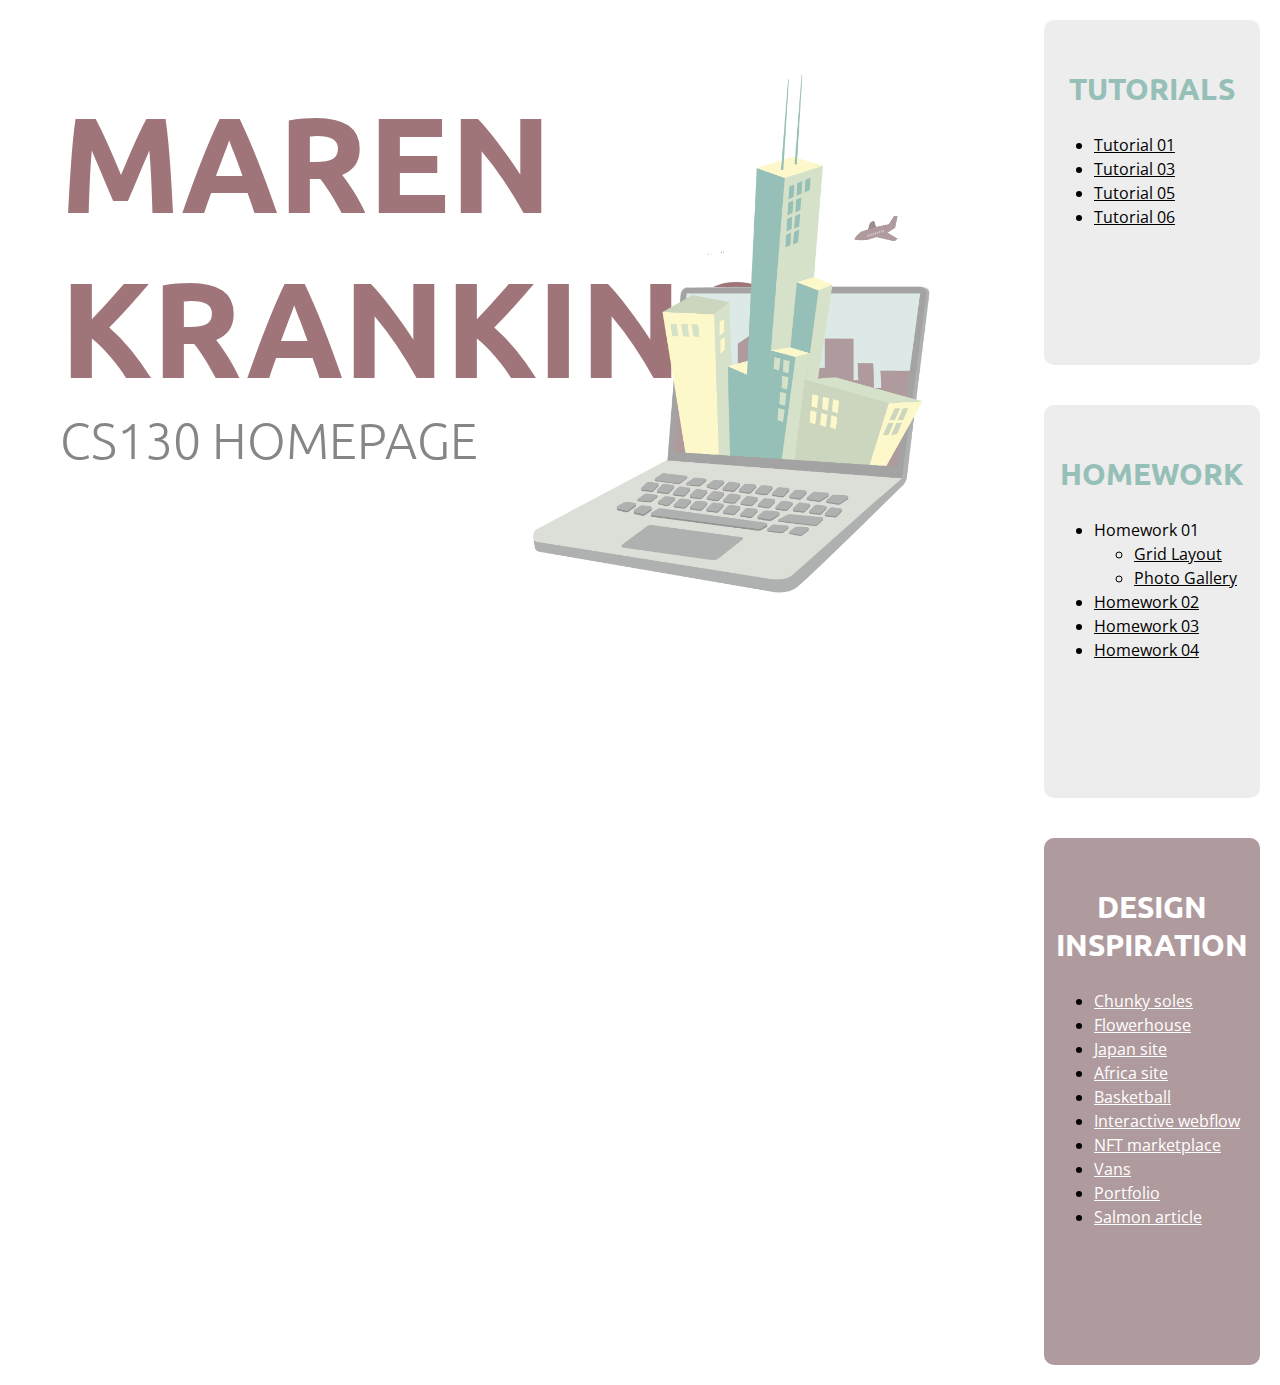
<file: index.html>
<!DOCTYPE html>
<html lang="en">
   <head>
        <!-- stylesheets and metadata go here -->
       <title>Maren's CS130 Homepage</title>       
       <link rel="stylesheet" href="style.css">
   </head>
   <body>
       <!-- HTML content tags go here. Change anything you want! -->
       <header>
            <figure>
                <img src="images/computer.png">
            </figure>
            <h1>Maren Kranking</h1>
            <h2>CS130 Homepage</h2>
       </header> 
       <main>
            <section id="tutorials">
                <div>
                    <h2>Tutorials</h2>
                    <ul>
                        <li><a href="tutorial01/index.html" target="_blank">Tutorial 01</a></li>
                        <li><a href="tutorial03/index.html" target="_blank">Tutorial 03</a></li>
                        <li><a href="tutorial05/listing.html" target="_blank">Tutorial 05</a></li>
                        <li><a href="tutorial06/index.html" target="_blank">Tutorial 06</a></li>
                    </ul>
                </div>
            </section>
            <section id="homework">
                <div>
                    <h2>Homework</h2>
                    <ul>
                        <li>Homework 01</li>
                        <ul>
                            <li><a href="hw01/01_cssgrid/index.html" target="_blank">Grid Layout</a></li>
                            <li><a href="hw01/02_flexbox/index.html" target="_blank">Photo Gallery</a></li>
                        </ul>
                        <li><a href="hw02/index.html" target="_blank">Homework 02</a></li>
                        <li><a href="hw03/index.html" target="_blank">Homework 03</a></li>
                        <li><a href="hw04/your_task/index.html" target="_blank">Homework 04</a></li>
                    </ul>
                </div>
            </section>
            <section id="inspiration">
                <div>
                    <h2>Design Inspiration</h2>
                    <ul>
                        <li><a href="https://dribbble.com/shots/15494107-shop-chunky-soles" target="_blank">Chunky soles</a></li>
                        <li><a href="https://dribbble.com/shots/15521860-Flowerhouse-website" target="_blank">Flowerhouse</a></li>
                        <li><a href="https://dribbble.com/shots/15525371-Web-UI-exploration-01-1-10" target="_blank">Japan site</a></li>
                        <li><a href="https://dribbble.com/shots/15524893-BBC-earth-Landing-Page-design" target="_blank">Africa site</a></li>
                        <li><a href="https://dribbble.com/shots/15517110-Basketball-school-main-screen" target="_blank">Basketball</a></li>
                        <li><a href="https://dribbble.com/shots/15513070-Interactive-website-Webflow" target="_blank">Interactive webflow</a></li>
                        <li><a href="https://dribbble.com/shots/15515481-NFT-Marketplace-landing-page" target="_blank">NFT marketplace</a></li>
                        <li><a href="https://dribbble.com/shots/15459040-Vans-Digital-Layouts-Composition-Study" target="_blank">Vans</a></li>
                        <li><a href="https://dribbble.com/shots/15234110-IJP-Portfolio-2021-B" target="_blank">Portfolio</a></li>
                        <li><a href="https://storymaps.arcgis.com/stories/824d319ff36d40ac820e7071f7f156ca" target="_blank">Salmon article</a></li>
                    </ul>
                </div>
            </section>
        </main>
   </body>
</html>
</file>
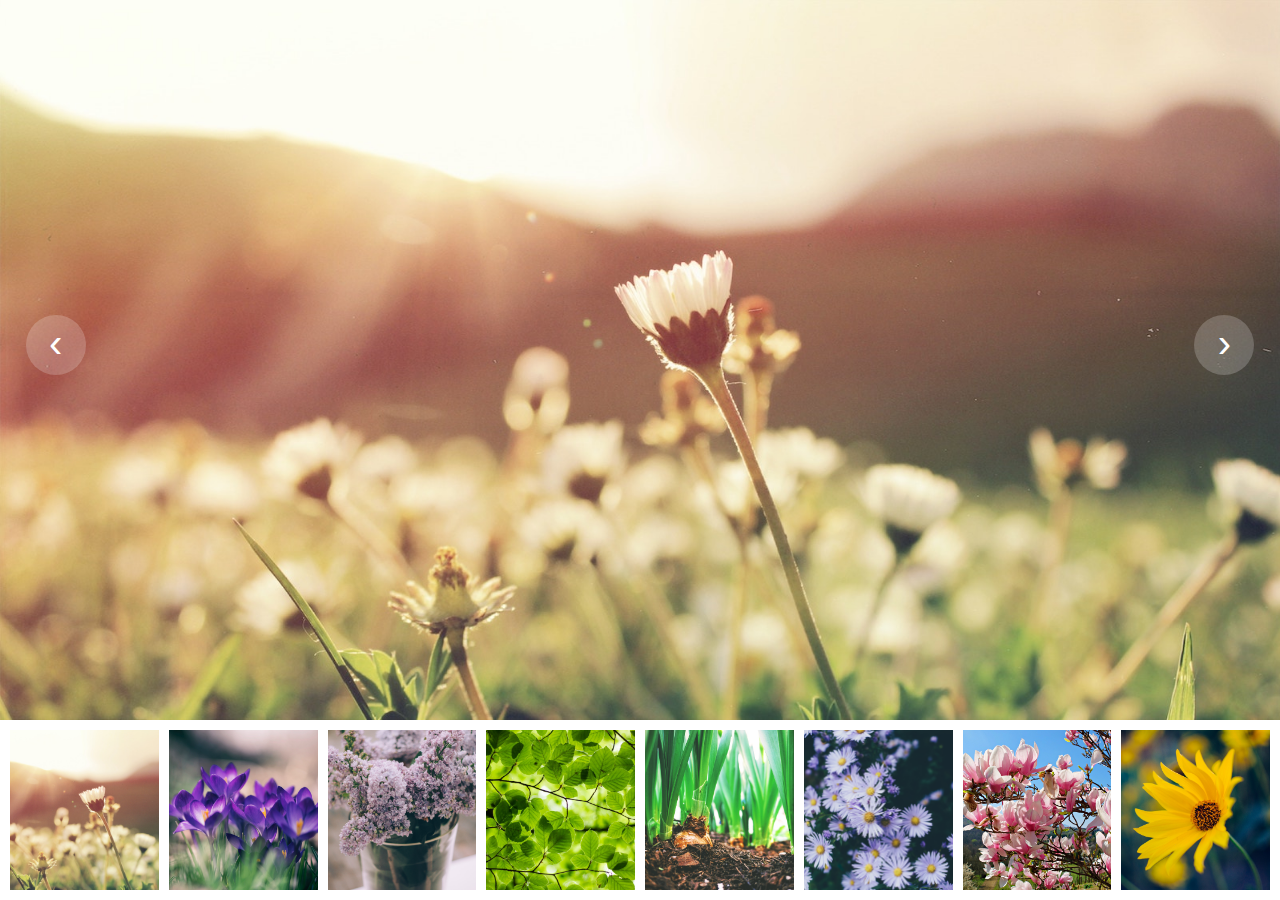
<file: hw03/index.html>
<!DOCTYPE html>
<html lang="en" dir="ltr">
    <head>
        <meta charset="utf-8">
        <title>Image Gallery</title>
        <link rel="stylesheet" href="css/gallery.css">
        <meta name="viewport" content="width=device-width, initial-scale=1.0">
    </head>
    <body>
        <main>
            <!-- preview panel -->
            <section class="preview_box">
                <div class="featured_image" style="background-image:url('images/field1.jpg')"></div>
                <button class="prev">&lsaquo;</button>
                <button class="next">&rsaquo;</button>
            </section>

            <!-- thumbnails -->
            <ul class="cards"></ul>
        </main>
        
        <script type="text/javascript" src="js/index.js"></script>
    </body>
</html>
</file>
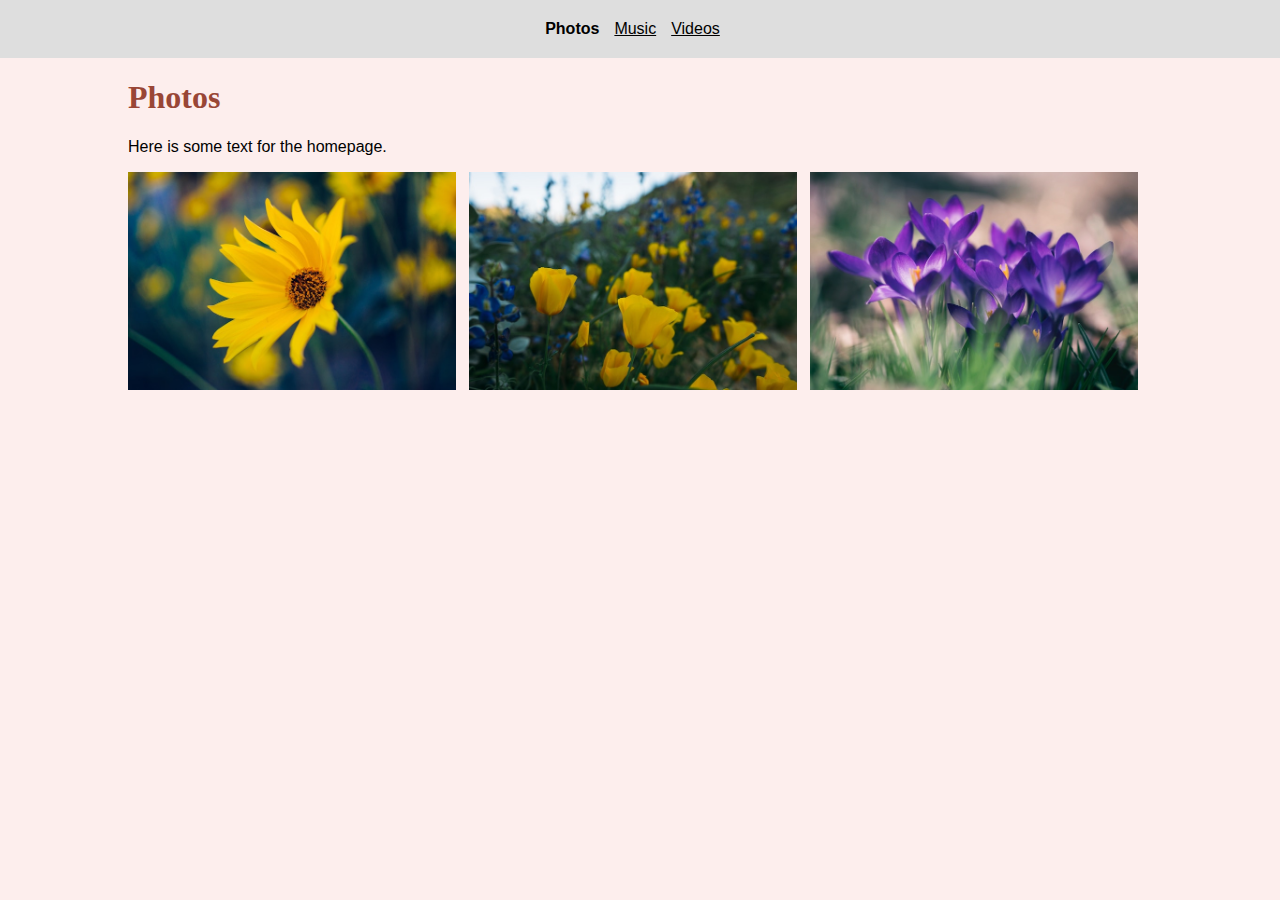
<file: tutorial01/index.html>
<!DOCTYPE html>
<html lang="en">
    <head>
        <!-- stylesheets and metadata go here -->
        <title>Photos</title>       
        <link rel="stylesheet" href="style.css">
    </head>
    <body>
        <!-- HTML content tags go here -->
        <nav class="navbar">
            <strong>Photos</strong>
            <a href="music.html">Music</a>
            <a href="videos.html">Videos</a>
        </nav>
        <main>
            <h1>Photos</h1>
            <p>Here is some text for the homepage.</p>

            <section class="photo-section">
                <img src="images/daisy.jpg" alt="daisy">
                <img src="images/poppies.jpg" alt="poppies">
                <img src="images/purple.jpg" alt="purple flowers">
            </section>
        </main>
    </body>
</html>
</file>
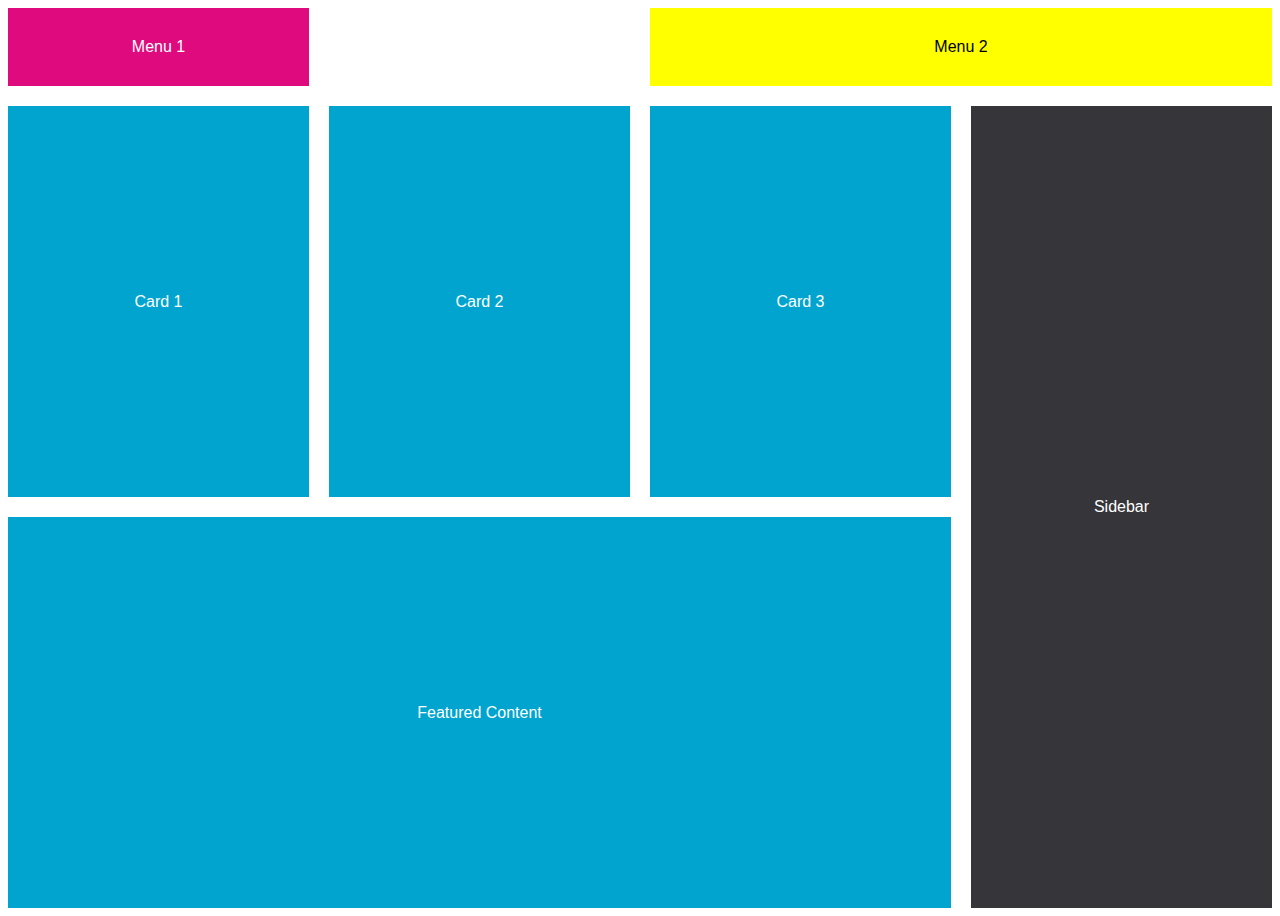
<file: tutorial03/index.html>
<!DOCTYPE html>
<html lang="en" >
<head>
  <meta charset="UTF-8">
  <title>Tutorial 03</title>
  <link rel="stylesheet" href="./style.css">
  <meta name="viewport" content="width=device-width, initial-scale=1.0">

</head>
<body>
<!-- partial:index.partial.html -->
<!-- https://css-tricks.com/snippets/css/complete-guide-grid/ -->
<div class="container">
   <!-- left menu -->
   <section class="menu1">
      <div>Menu 1</div>
   </section>
   
   <!-- right menu -->
   <section class="menu2">
      <div>Menu 2</div>
   </section>

   <!-- card 1 -->
   <article class="card1">
      <section>Card 1</section>
   </article>

   <!-- card 2 -->
   <article class="card2">
      <section>Card 2</section>
   </article>

   <!-- card 3 -->
   <article class="card3">
      <section>Card 3</section>
   </article>
   
   <!-- main content on bottom -->
   <main class="main">
      <section>Featured Content</section>
   </main>
   
   <!-- right navigation bar -->
   <aside class="aside">
      <section>Sidebar</section>
   </aside>
</div>
<!-- partial -->
  
</body>
</html>
</file>
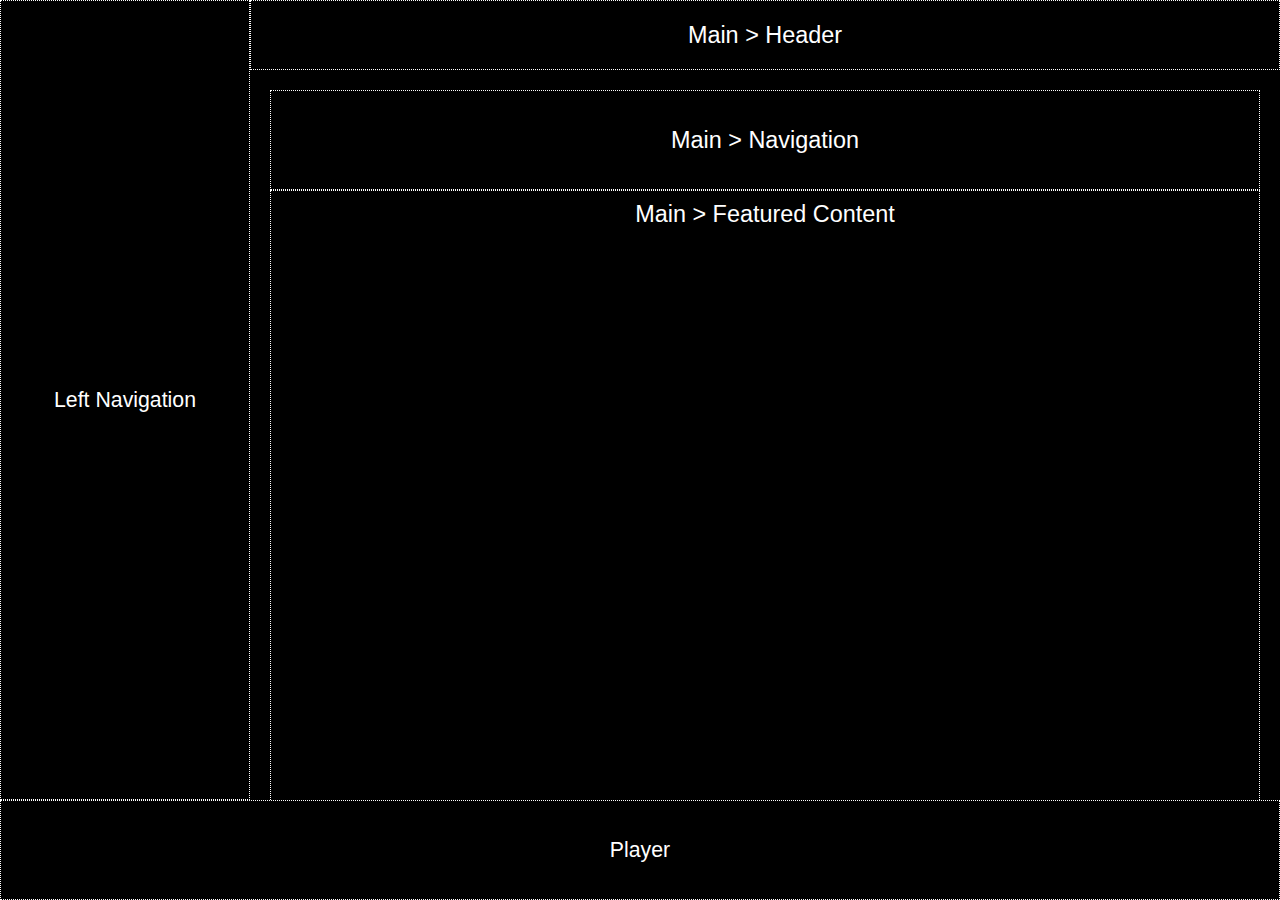
<file: hw01/01_cssgrid/index.html>
<html>
    <head>
        <title>Spotify Player</title>
        <link rel="stylesheet" href="layout.css">
        <meta name="viewport" content="width=device-width, initial-scale=1.0">
    </head>
    <body id="container">
        <aside id="sidebar">
            Left Navigation
        </aside>
        <main>
            <header>
                Main > Header
            </header>
            <nav>
                Main > Navigation
            </nav>
            <section id="featured-content">
                Main > Featured Content
            </section>
        </main>
        <footer>
            Player
        </footer>
    </body>
</html>
</file>
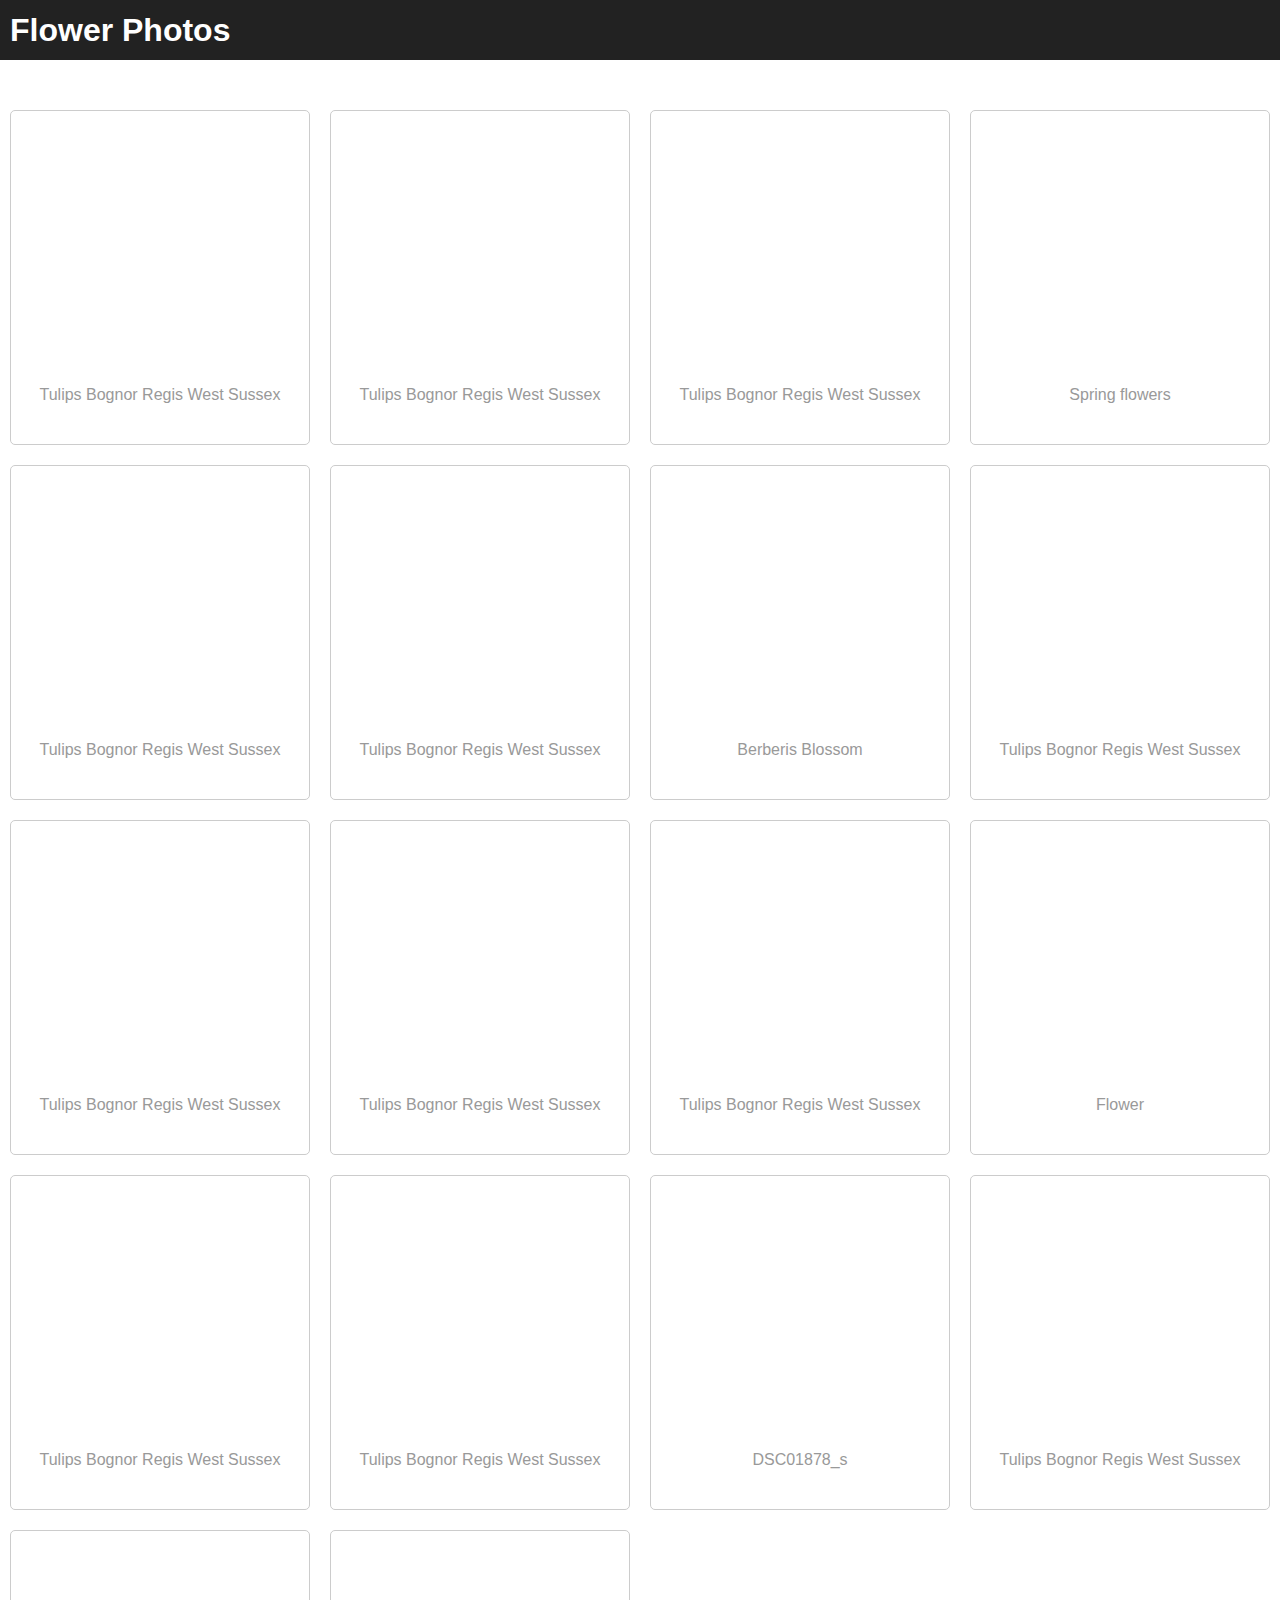
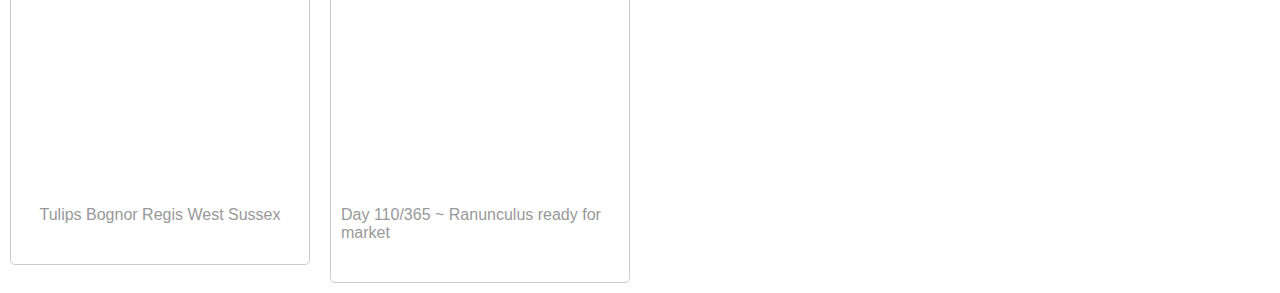
<file: hw01/02_flexbox/index.html>
<!DOCTYPE html>
<html lang="en" dir="ltr">
    <head>
        <meta charset="utf-8">
        <title>Image Gallery</title>
        <link rel="stylesheet" href="css/gallery.css">
    </head>
    <body>
        <nav>
            <h1>Flower Photos</h1>
        </nav>
        <main class="content">
            <section class="cards">
                <section class="card">
                    <div>
                        <div class="image-div" style="background-image: url('https://live.staticflickr.com/65535/49793205651_aced6f4866_b.jpg');"></div>
                        <div class="caption">Tulips Bognor Regis West Sussex</div>
                    </div>
                </section>
                <section class="card">
                    <div>
                        <div class="image-div" style="background-image: url('https://live.staticflickr.com/65535/49792659933_cc861d50b7_b.jpg');"></div>
                        <div class="caption">Tulips Bognor Regis West Sussex</div>
                    </div>
                </section>
                <section class="card">
                    <div>
                        <div class="image-div" style="background-image: url('https://live.staticflickr.com/65535/49792664528_f16513baec_b.jpg');"></div>
                        <div class="caption">Tulips Bognor Regis West Sussex</div>
                    </div>
                </section>
                <section class="card">
                    <div>
                        <div class="image-div" style="background-image: url('https://live.staticflickr.com/65535/49792676878_a659a56919_b.jpg');"></div>
                        <div class="caption">Spring flowers</div>
                    </div>
                </section>
                <section class="card">
                    <div>
                        <div class="image-div" style="background-image: url('https://live.staticflickr.com/65535/49793511297_b7967599c7_b.jpg');"></div>
                        <div class="caption">Tulips Bognor Regis West Sussex</div>
                    </div>
                </section>
                <section class="card">
                    <div>
                        <div class="image-div" style="background-image: url('https://live.staticflickr.com/65535/49792660018_34abca7618_b.jpg');"></div>
                        <div class="caption">Tulips Bognor Regis West Sussex</div>
                    </div>
                </section>
                <section class="card">
                    <div>
                        <div class="image-div" style="background-image: url('https://live.staticflickr.com/65535/49792629178_64acac5148_b.jpg');"></div>
                        <div class="caption">Berberis Blossom</div>
                    </div>
                </section>
                <section class="card">
                    <div>
                        <div class="image-div" style="background-image: url('https://live.staticflickr.com/65535/49793207236_51aa1f4269_b.jpg');"></div>
                        <div class="caption">Tulips Bognor Regis West Sussex</div>
                    </div>
                </section>
                <section class="card">
                    <div>
                        <div class="image-div" style="background-image: url('https://live.staticflickr.com/65535/49793219056_f2c5bb8621_b.jpg');"></div>
                        <div class="caption">Tulips Bognor Regis West Sussex</div>
                    </div>
                </section>
                <section class="card">
                    <div>
                        <div class="image-div" style="background-image: url('https://live.staticflickr.com/65535/49792658033_c9a55ebf42_b.jpg');"></div>
                        <div class="caption">Tulips Bognor Regis West Sussex</div>
                    </div>
                </section>
                <section class="card">
                    <div>
                        <div class="image-div" style="background-image: url('https://live.staticflickr.com/65535/49792660448_cd43d556df_b.jpg');"></div>
                        <div class="caption">Tulips Bognor Regis West Sussex</div>
                    </div>
                </section>
                <section class="card">
                    <div>
                        <div class="image-div" style="background-image: url('https://live.staticflickr.com/65535/49793209166_5b8a0ae5c6_b.jpg');"></div>
                        <div class="caption">Flower</div>
                    </div>
                </section>
                <section class="card">
                    <div>
                        <div class="image-div" style="background-image: url('https://live.staticflickr.com/65535/49793208726_f0ac1e6b81_b.jpg');"></div>
                        <div class="caption">Tulips Bognor Regis West Sussex</div>
                    </div>
                </section>
                <section class="card">
                    <div>
                        <div class="image-div" style="background-image: url('https://live.staticflickr.com/65535/49793523157_2e88b562aa_b.jpg');"></div>
                        <div class="caption">Tulips Bognor Regis West Sussex</div>
                    </div>
                </section>
                <section class="card">
                    <div>
                        <div class="image-div" style="background-image: url('https://live.staticflickr.com/65535/49793225756_ea2a82f362_b.jpg');"></div>
                        <div class="caption">DSC01878_s</div>
                    </div>
                </section>
                <section class="card">
                    <div>
                        <div class="image-div" style="background-image: url('https://live.staticflickr.com/65535/49793522892_1c9f798a53_b.jpg');"></div>
                        <div class="caption">Tulips Bognor Regis West Sussex</div>
                    </div>
                </section>
                <section class="card">
                    <div>
                        <div class="image-div" style="background-image: url('https://live.staticflickr.com/65535/49793205546_de43e99833_b.jpg');"></div>
                        <div class="caption">Tulips Bognor Regis West Sussex</div>
                    </div>
                </section>
                <section class="card">
                    <div>
                        <div class="image-div" style="background-image: url('https://live.staticflickr.com/65535/49793520882_b27b68994e_b.jpg');"></div>
                        <div class="caption">Day 110/365 ~ Ranunculus ready for market</div>
                    </div>
                </section>
            </section>
        </main>
    </body>
</html>
</file>
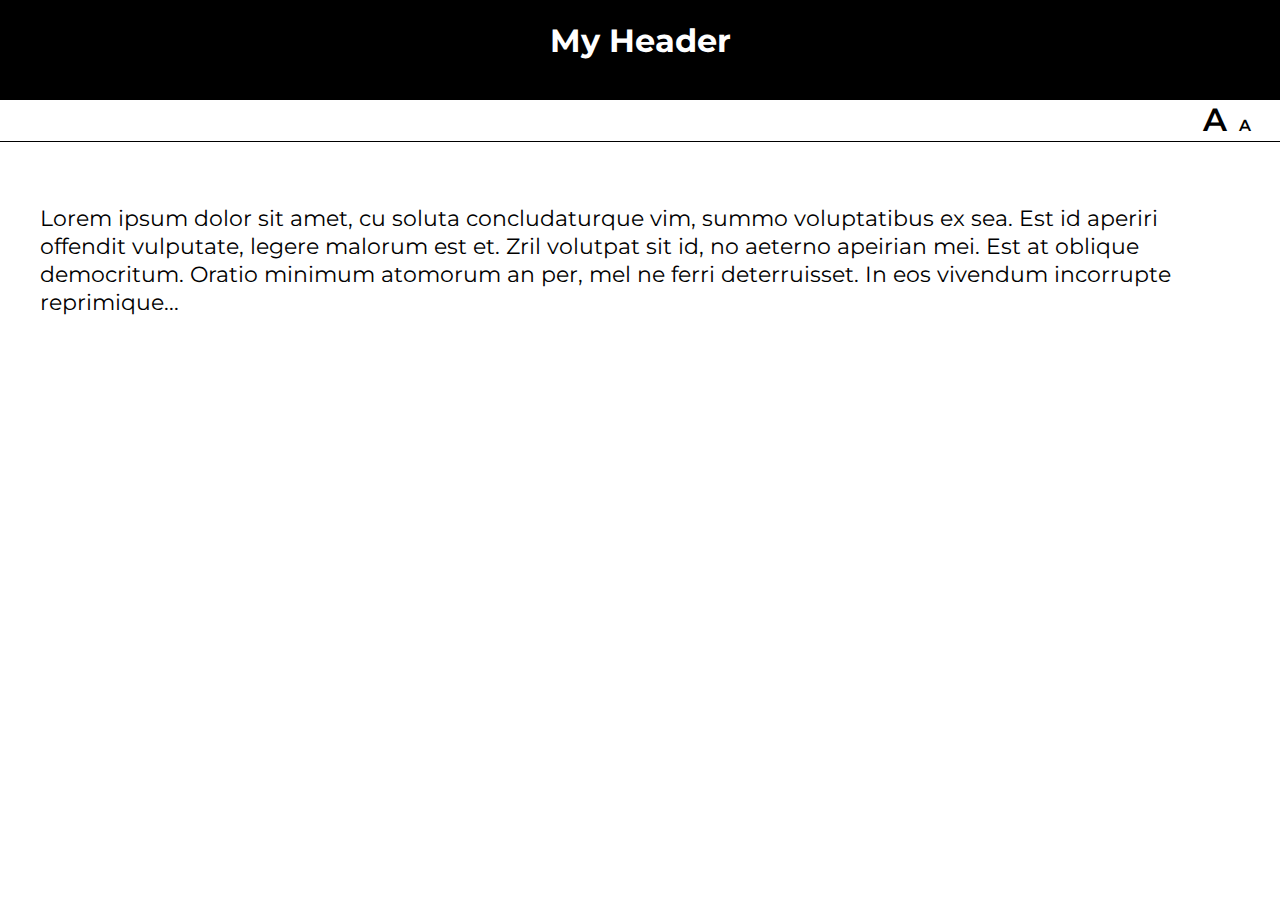
<file: tutorial05/font-switcher/index.html>
<!DOCTYPE html>
<html lang="en">
<head>
    <meta charset="UTF-8">
    <title>Lab 04: Font Switcher</title>
      <link rel="stylesheet" href="css/style.css">
</head>
<body>
    <div class="container">

        <header><h1>My Header</h1></header>

        <nav>
            <a class="a1" href="#">A</a>
            <a class="a2" href="#">A</a>
        </nav>

        <div class="content">
            <p>
                Lorem ipsum dolor sit amet, cu soluta concludaturque vim,
                summo voluptatibus ex sea. Est id aperiri offendit vulputate,
                legere malorum est et. Zril volutpat sit id, no aeterno apeirian
                mei. Est at oblique democritum. Oratio minimum atomorum an per,
                mel ne ferri deterruisset. In eos vivendum incorrupte reprimique...
            </p>
        </div>

    </div>
    <script  src="js/index.js"></script>
</body>
</html>
</file>
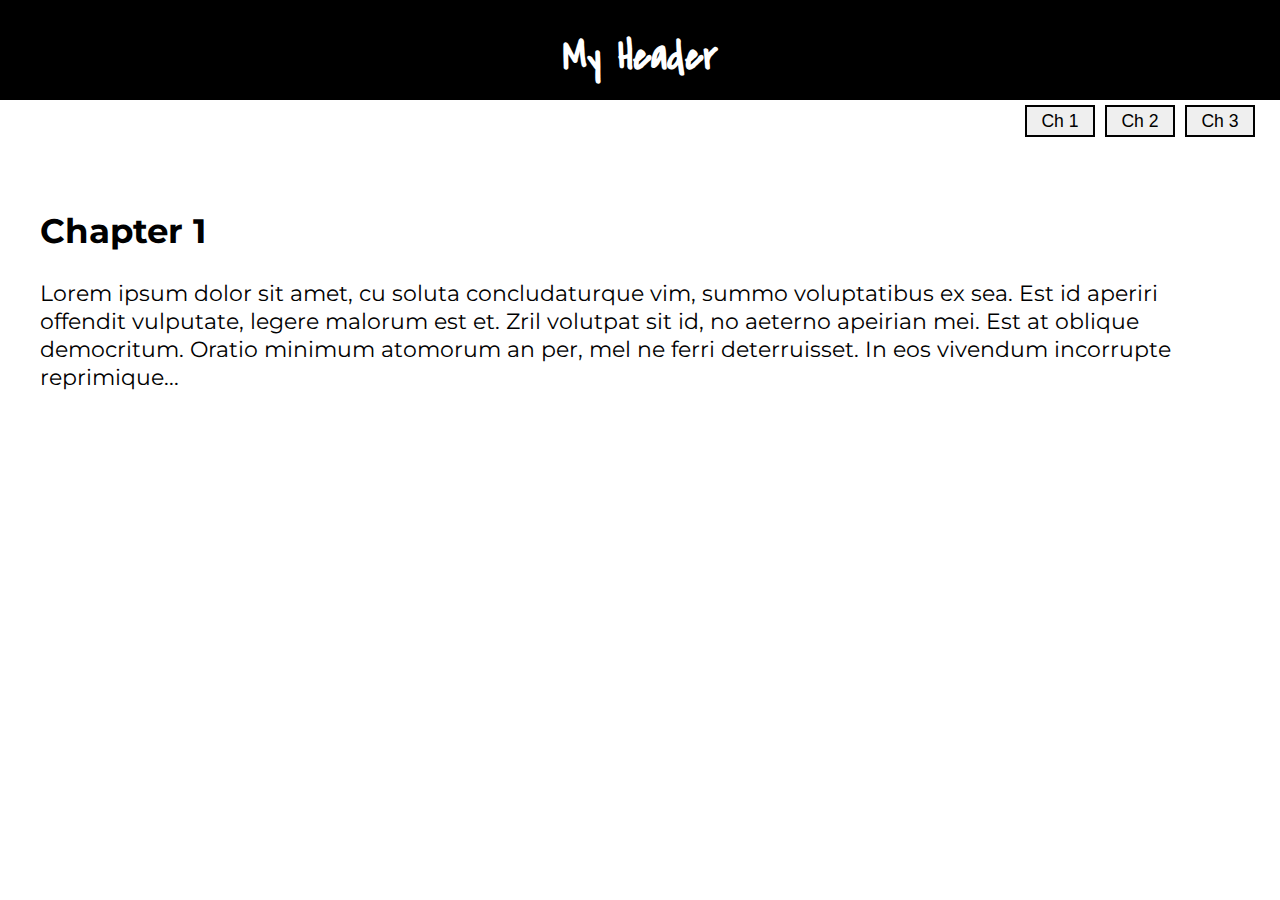
<file: tutorial05/page-turner/index.html>
<!DOCTYPE html>
<html lang="en">
<head>
    <meta charset="UTF-8">
    <title>Lab 04: Page Turner</title>
      <link rel="stylesheet" href="css/style.css">
</head>
<body>
    <div class="container">

        <header><h1>My Header</h1></header>

        <nav>
            <button id="ch1" href="#">Ch 1</button>
            <button id="ch2" href="#">Ch 2</button>
            <button id="ch3" href="#">Ch 3</button>
        </nav>

        <div class="content">
            <h2>Chapter 1</h2>
            <p>
                Lorem ipsum dolor sit amet, cu soluta concludaturque vim,
                summo voluptatibus ex sea. Est id aperiri offendit vulputate,
                legere malorum est et. Zril volutpat sit id, no aeterno apeirian
                mei. Est at oblique democritum. Oratio minimum atomorum an per,
                mel ne ferri deterruisset. In eos vivendum incorrupte reprimique...
            </p>
        </div>

    </div>
    <script  src="js/index.js"></script>
</body>
</html>
</file>
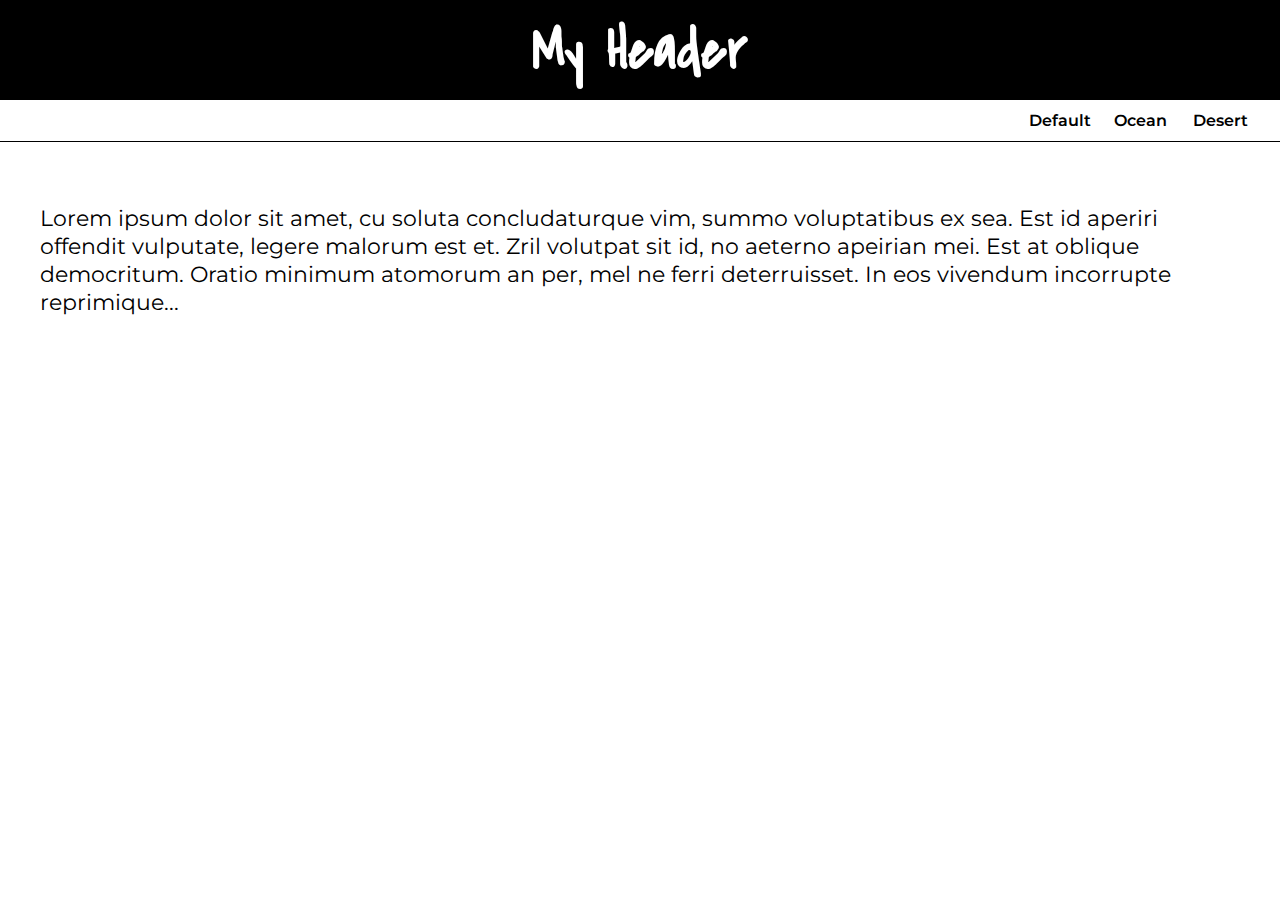
<file: tutorial05/theme-switcher/index.html>
<!DOCTYPE html>
<html lang="en" >

<head>
  <meta charset="UTF-8">
  <title>Lab 04: Theme Switcher</title>
  
  
  
      <link rel="stylesheet" href="css/style.css">

  
</head>

<body>

  <div class="container">
   <header><h1>My Header</h1></header>
   <nav>
      <a id="default" href="#">Default</a>
      <a id="ocean" href="#">Ocean</a>
      <a id="desert" href="#">Desert</a>
   </nav>
   <div class="content"><p>Lorem ipsum dolor sit amet, cu soluta concludaturque vim, summo voluptatibus ex sea. Est id aperiri offendit vulputate, legere malorum est et. Zril volutpat sit id, no aeterno apeirian mei. Est at oblique democritum. Oratio minimum atomorum an per,
      mel ne ferri deterruisset. In eos vivendum incorrupte reprimique...</p>
      </div>

</div>
  
  

    <script  src="js/index.js"></script>




</body>

</html>
</file>
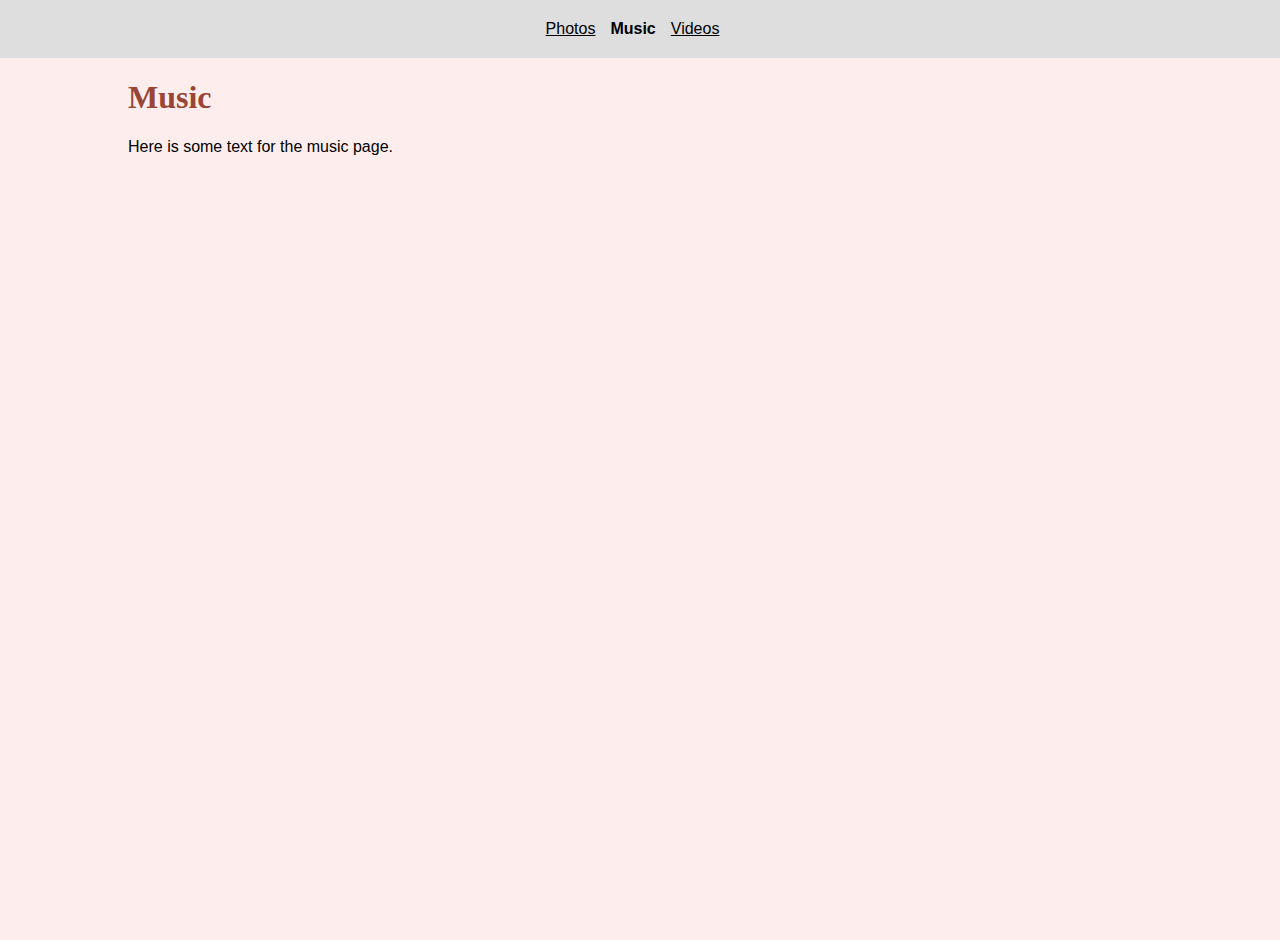
<file: tutorial01/music.html>
<!DOCTYPE html>
<html lang="en">
    <head>
        <!-- stylesheets and metadata go here -->
        <title>Music</title>
        <link rel="stylesheet" href="style.css">
    </head>
    <body>
        <!-- HTML content tags go here -->
        <nav class="navbar">
            <a href="index.html">Photos</a>
            <strong>Music</strong>
            <a href="videos.html">Videos</a>
        </nav>
        <main>
            <h1>Music</h1>
            <p>Here is some text for the music page.</p>

            <section class="music-section">
                <iframe src="https://open.spotify.com/embed/album/6KT8x5oqZJl9CcnM66hddo" width="300" height="380" frameborder="0" allowtransparency="true" allow="encrypted-media"></iframe>
                <iframe src="https://open.spotify.com/embed/track/2HtSqfsa6fCxCFBGKBWILM" width="300" height="380" frameborder="0" allowtransparency="true" allow="encrypted-media"></iframe>
            </section>
        </main>
    </body>
</html>
</file>
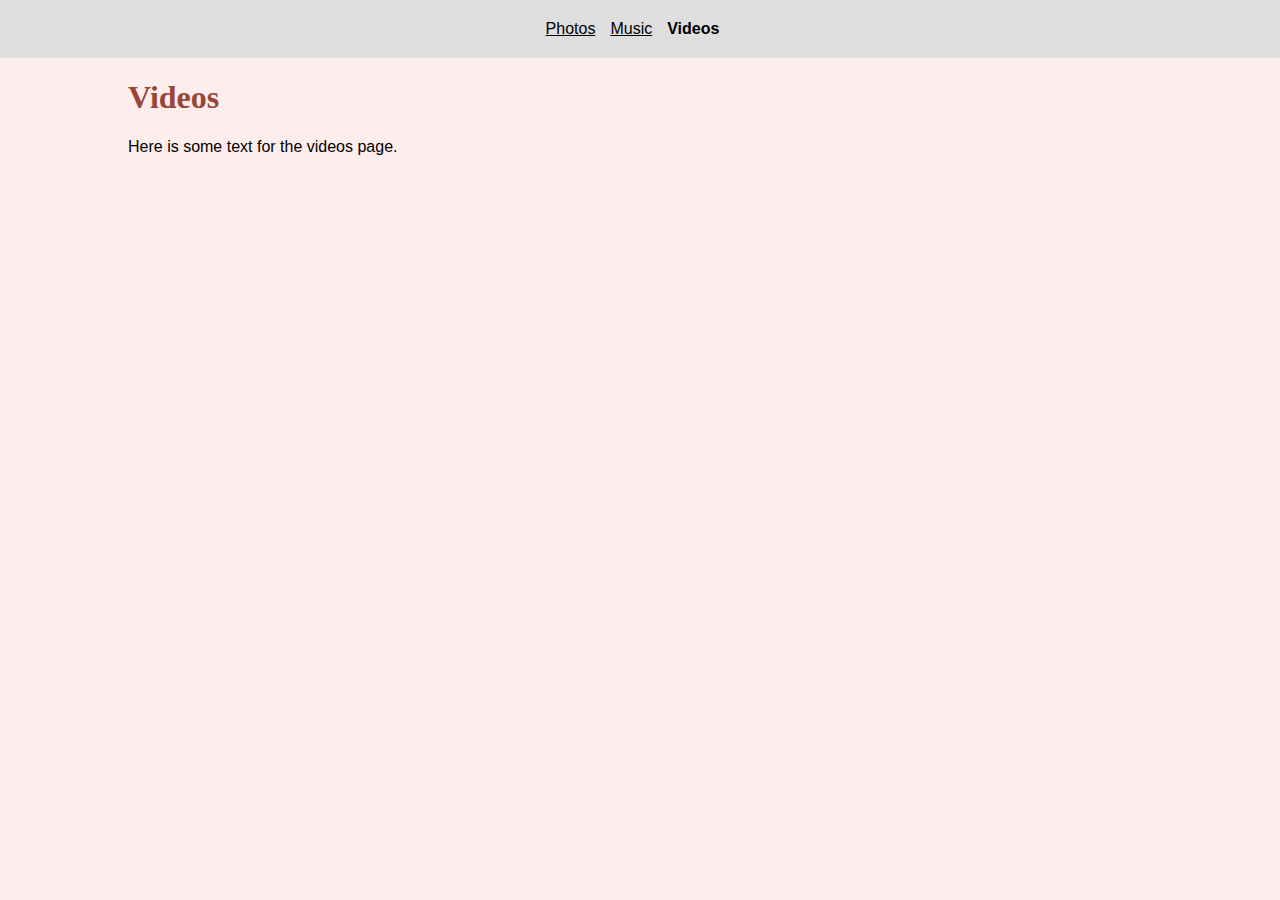
<file: tutorial01/videos.html>
<!DOCTYPE html>
<html lang="en">
    <head>
        <!-- stylesheets and metadata go here -->
        <title>Videos</title>
        <link rel="stylesheet" href="style.css">
    </head>
    <body>
        <!-- HTML content tags go here -->
        <nav class="navbar">
            <a href="index.html">Photos</a>
            <a href="music.html">Music</a>
            <strong>Videos</strong>
        </nav>        
        <main>
            <h1>Videos</h1>
            <p>Here is some text for the videos page.</p>

            <section class="video-section">
                <iframe width="560" height="315" src="https://www.youtube.com/embed/zyR-tE0siwY" title="YouTube video player" frameborder="0" allow="accelerometer; autoplay; clipboard-write; encrypted-media; gyroscope; picture-in-picture" allowfullscreen></iframe>
                <iframe width="560" height="315" src="https://www.youtube.com/embed/aS-LUW5Jim0" title="YouTube video player" frameborder="0" allow="accelerometer; autoplay; clipboard-write; encrypted-media; gyroscope; picture-in-picture" allowfullscreen></iframe>
            </section>
        </main>
    </body>
</html>
</file>
<file: style.css>
@import url('https://fonts.googleapis.com/css2?family=Open+Sans:ital@0;1&family=Ubuntu:ital,wght@0,300;0,700;1,300;1,700&display=swap');

* {
    box-sizing: border-box;
}

body {
    margin: 0px;
    font-family: 'Ubuntu', sans-serif;
}

/* HEADER */

header {
    height: 100vh;
    width: 80vw;
    position: fixed;
}

main {
    margin-left: 80vw;
    width: 20vw;
}

figure img {
    width: 100%;
    position: absolute;
    margin-top: 30px;
}


/* TUTORIAL & HOMEWORK SECTIONS */

main {
    display: flex;
    flex-wrap: wrap;
}

section > div {
    padding: 120px 10px;
    border-radius: 10px;
    background-color: #EDEDED;
}

section {
    padding: 20px;
    width: 100%;
}


/* INSPIRATION SECTION */

#inspiration > div {
    background-color: #af9a9d;
}

/* TEXT FORMATTING */

h1 {
    font-size: 135px;
    color: #a0757a;
    text-transform: uppercase;
    margin-top: 80px;
    margin-bottom: 0;
    margin-left: 60px;
    z-index: 0;
}

header h2 {
    font-size: 50px;
    color: #878686;
    text-transform: uppercase;
    font-weight: 300;
    margin-left: 60px;
    margin-top: 0;
}

section h2 {
    font-size: 30px;
    text-transform: uppercase;
    text-align: center;
    margin-top: -70px;
    color: #96c0b7;
}

#inspiration h2{
    color: white;
}

p, li {
    line-height: 1.5em;
    font-family: 'Open Sans', sans-serif;
    margin-bottom: 0;
}

a {
    color: black;
}

a:hover {
    color: #a0757a;
}

#inspiration a {
    color: white;
}

#inspiration a:hover {
    color: #96c0b7;
}
</file>
<file: hw03/css/gallery.css>
body {
    height:100%;
    margin:0;
    padding:0;
}
body * {
    box-sizing: border-box;
    /* border: solid 1px #000; */
}
main {
    display: grid;
    grid-template-columns: 1fr;
    grid-template-rows: auto 20vh;
    grid-template-areas:
      "top"
      "bottom";
    height: 100vh;
    width: 100vw;
}
#featured {
    grid-area: top;
}
.cards {
    grid-area: bottom;
    display: flex;
    flex-wrap: wrap;
    margin: 0;
    padding-left: 10px;
    padding-top: 10px;
    list-style: none;
}
.card {
    width: 12.5%;
    height: 100%;
    padding-bottom: 10px;
    padding-right: 10px;
}
.image {
    background-size: cover;
    background-position: center;
    width: 100%;
    height: 100%;
    cursor: pointer;
}
.image.active {
    border: solid 5px black;
}

.image:hover {
    opacity: 0.7;
}


.preview_box {
    width: 100%;
    height: 100%;
}

.featured_image {
    width: 100%;
    height: 100%;
    background-size: cover;
    background-position: center;
    cursor: pointer;
}

.next, .prev, .close {
    position: absolute;
    color: white;
    border-width: 0px;
    font-size: 2.5em;
}
.next, .prev {
    background: rgba(255,255,255,0.2);
    border-radius: 60px;
    width: 60px;
    height: 60px;
    padding-bottom: 5px;
}
.next:hover, .prev:hover, .close:hover {
    background: rgba(255,255,255,0.4);
}
.prev {
    top: 35vh;
    left: 2vw;
}
.next {
    top: 35vh;
    right: 2vw;
}




/* Media Queries */
@media (max-width: 800px) {
    main {
        grid-template-rows: 1fr;
        grid-template-areas:
          "top";
    }
    main .cards { display: none; }
}
</file>
<file: tutorial01/style.css>
body {
    font-family: Arial, Helvetica, sans-serif;
    margin: 0;
    background-color: #FDEEED;
}

.navbar {
    padding: 20px;
    background-color: #DEDEDE;
    display: flex;
    align-items: center;
    justify-content: center;
}
.navbar a, .navbar strong {
    margin-right: 15px;
}

.photo-section {
    display: flex;
    width: 100%;
    flex-direction: row;
}
.photo-section img {
    width: 32%;
    margin-right: 1.3%;
}

main {
    padding-right: 10vw;
    padding-left: 10vw;
}

h1 {
    font-family: Georgia;
    color: #994636;
}

.photo-section, iframe {
    width: 100%;
}

a {
    color: black;
}

a:hover{
    color: #994636;
}
</file>
<file: tutorial03/style.css>
* {
   box-sizing: border-box;
   font-family: Arial;
}

.container {
   display: grid;
   grid-template-columns: 1fr 1fr 1fr 1fr;
   grid-template-rows: 1fr 5fr 5fr;
   grid-template-areas:
      "a . b b"
      "c d e f"
      "g g g f"; 
   min-height: 100vh;
   grid-row-gap: 20px;
   grid-column-gap: 20px;
}

article, aside, .menu1, .menu2, main {
   display: flex;
   justify-content: center;
   align-items: center;
   color: white;
}

.menu1 {
   grid-area: a;
   background-color: #de0a7e;
}

.menu2 {
   grid-area: b;
   background-color: yellow;
   color: black;
}

.card1 {
   grid-area: c;
   background-color: #00a4cf;
}

.card2 {
   grid-area: d;
   background-color: #00a4cf;
}

.card3 {
   grid-area: e;
   background-color: #00a4cf;
}

.main {
   grid-area: g;
   background-color: #00a4cf;
}

.aside {
   grid-area: f;
   background-color: #36353a;
}

@media (max-width: 900px) {
   .container {
      display: grid;
      grid-template-columns: 1fr 1fr;
      grid-template-rows: 1fr 1fr 2fr 2fr 2fr;
      grid-template-areas:
         "a b"
         "f f"
         "c d"
         "e e"
         "g g"; 
      min-height: 100vh;
   }
}

@media (max-width: 600px) {
   .container {
      display: grid;
      grid-template-columns: 1fr 1fr;
      grid-template-rows: 1fr 1fr 5fr 5fr 5fr 5fr;
      grid-template-areas:
         "a ."
         "b b"
         "c c"
         "d d"
         "e e"
         "g g";
      min-height: 100vh;
   }
   aside {
      display: none;
   }
}
</file>
<file: hw01/01_cssgrid/layout.css>
* {
    box-sizing: border-box;
    /* color: white; */
    font-family: Arial;
    font-size: 1.1em;
}

body {
    display: grid;
    overflow: hidden;
    margin: 0px;
    grid-template-columns: 250px auto;
    grid-template-rows: calc(100vh - 100px) 100px;
    grid-template-areas:
        "left primary"
        "bottom bottom";
    height: 100vh;
    background-color: black;
    color: white;
}

aside, footer, header, nav, #featured-content {
    display: flex;
    align-items: center;
    justify-content: center;
    border: dotted 1px white;
    padding: 10px;
}

aside {
    grid-area: left;
}

main {
    grid-area: primary;
    overflow-y: scroll;
    z-index: 1000;
}

footer {
    grid-area: bottom;
}

header {
    position: fixed;
    width: calc(100vw - 250px);
    height: 70px;
    background-color: black;
}

nav {
    height: 100px;
    margin-top: 90px;
    margin-left: 20px;
    margin-right: 20px;
}

#featured-content {
    min-height: 100vh;
    margin-left: 20px;
    margin-right: 20px;
    margin-bottom: 20px;
    align-items: flex-start;
}

@media screen and (max-width: 800px) {
    body {
        grid-template-columns: auto;
        grid-template-areas:
            "primary"
            "bottom";
    }
    aside {
        display: none;
    }
    header {
        width: 100%;
    }
}
</file>
<file: hw01/02_flexbox/css/gallery.css>
body {
    height:100%;
    margin:0;
    padding:0;
    font-family: Arial;
}
body * {
    box-sizing: border-box;
}
main {
    display: grid;
    grid-template-columns: 1fr;
    grid-template-rows: 60px calc(100vh - 60px);
    grid-template-areas:
       "menu"
       "gallery";
    height: 100vh;
}
nav {
    grid-area: menu;
}
.content {
    grid-area: gallery;
}

/**************/
/* NAVIGATION */
/**************/
nav {
    grid-area: menu;
    background: #222;
    position: fixed;
    width: 100%;
    height: 60px;
    line-height: 60px;
    color: white;
    z-index: 101;
    padding: 10px;
}
nav h1 {
    color: white;
    margin: 0px;
    line-height: 40px;
}

.cards {
    padding-top: 100px;
    display: flex;
    flex-wrap: wrap;
}

.card {
    width: 25%;
    padding: 10px;
}

.card > div {
    border: solid 1px #CCC;
    padding: 10px;
    border-radius: 5px;
}

.image-div {
    background-size: cover;
    width: 100%;
    height: 250px;
}

.caption {
    margin-top: 15px;
    margin-bottom: 30px;
    color: #999;
    display: flex;
    justify-content: center;
}

.card:hover > div {
    border: solid 1px black;
}

.card:hover .image-div {
    opacity: 0.8;
}

.card:hover .caption {
    color: black;
    font-weight: 700;
}

@media screen and (max-width: 1200px) {
    .card {
        width: 33.33%;
    }
}

@media screen and (max-width: 900px) {
    .card {
        width: 50%;
    }
    .image-div {
        height: 350px;
    }
}

@media screen and (max-width: 700px) {
    .card {
        width: 100%;
    }
    .image-div {
        height: 450px;
    }
}
</file>
<file: tutorial05/font-switcher/css/style.css>
@import url(https://fonts.googleapis.com/css?family=Montserrat:400,700);

document, body {
   margin: 0px;
   font-family: 'Montserrat';
   height: 100vh;
}

.container, header, nav, .content {
   box-sizing: border-box;
}

.container {
   min-height: 100vh;
   display: grid;
   grid-template-columns: 1fr;
   grid-template-rows: 100px 42px auto;
   grid-template-areas:
      "top"
      "menu"
      "bottom";
}

header, nav, .content {
   display: flex;
/*    align-items: center; */
   justify-content: center;
   height: 100%;
}

header {
   grid-area: top;
   background: black;
   color: white;
}
nav {
   grid-area: menu;
   border-bottom: solid 1px #000;
   justify-content: flex-end;
   padding-right: 20px;
}
nav a {
   width: 30px;
   text-align: center;
   text-decoration: none;
   color: black;
   font-weight: 600;
   align-self: baseline;
   
}
nav .a1 {
   font-size: 2em;
}
nav .a2 {
   font-size: 1em;
}

.content {
   grid-area: bottom;
   background: white;
   padding: 40px;
   font-size: 1.4em;
}

.ocean header {
   background: #434a6c;
   color: white;
   font-family: 'Montserrat';
}
.ocean .content {
   background: #99cccc;
   line-height: 1.6em;
}

.desert header {
   background: #A8651E;
   color: white;
}
.desert .content {
   background: #EFDEC2;
}
</file>
<file: tutorial05/page-turner/css/style.css>
@import url(https://fonts.googleapis.com/css?family=Montserrat:400,700|Amatic+SC|Dokdo|Covered+By+Your+Grace);

document, body {
   margin: 0px;
   font-family: 'Montserrat';
   height: 100vh;
}

.container, header, nav, .content {
   box-sizing: border-box;
}

.container {
   min-height: 100vh;
   display: grid;
   grid-template-columns: 1fr;
   grid-template-rows: 100px 42px auto;
   grid-template-areas:
      "top"
      "menu"
      "bottom";
}

header, nav {
   display: flex;
   justify-content: center;
   height: 100%;
   flex-wrap: wrap;
}
header, .nav. .content {
   transition-duration: 1.4s;
}
header {
   font-family: 'Covered By Your Grace', cursive;
   font-size: 1.3em;
   transition-duration: 1.4s;
   grid-area: top;
   background: black;
   color: white;
   align-items: center;
}
nav {
   grid-area: menu;
/*    border-bottom: solid 1px #000; */
/*    align-items: center; */
   justify-content: flex-end;
   padding-right: 20px;
}

nav button {
   width: 70px;
   border: solid 2px #000;
   margin: 5px;
   text-align: center;
   text-decoration: none;
   color: black;
   font-size: 1.1em;
/*    font-weight: 600; */
/*    align-self: baseline; */
   
}
nav .a1 {
   font-size: 2em;
}
nav .a2 {
   font-size: 1em;
}

.content {
   transition-duration: 1.4s;
   grid-area: bottom;
   background: white;
   padding: 40px;
   font-size: 1.4em;
}

/* Themes */
.ocean header {
   background: #434a6c;
   font-family: 'Amatic SC', cursive;
   font-size: 1.8em;
}
.ocean .content {
   background: #99cccc;
}

.desert header {
   background: #A8651E;
   font-family: 'Dokdo', cursive;
}
.desert .content {
   background: #EFDEC2;
}
</file>
<file: tutorial05/theme-switcher/css/style.css>
@import url(https://fonts.googleapis.com/css?family=Montserrat:400,700|Amatic+SC|Dokdo|Covered+By+Your+Grace);

document, body {
   margin: 0px;
   font-family: 'Montserrat';
   height: 100vh;
}

.container, header, nav, .content {
   box-sizing: border-box;
}

.container {
   min-height: 100vh;
   display: grid;
   grid-template-columns: 1fr;
   grid-template-rows: 100px 42px auto;
   grid-template-areas:
      "top"
      "menu"
      "bottom";
}

header, nav {
   display: flex;
   justify-content: center;
   height: 100%;
}
header, .nav. .content {
   transition-duration: 1.4s;
}
header {
   font-family: 'Covered By Your Grace', cursive;
   font-size: 1.8em;
   transition-duration: 1.4s;
   grid-area: top;
   background: black;
   color: white;
   align-items: center;
}
nav {
   grid-area: menu;
   border-bottom: solid 1px #000;
   align-items: center;
   justify-content: flex-end;
   padding-right: 20px;
}

nav a {
   width: 80px;
   text-align: center;
   text-decoration: none;
   color: black;
   font-weight: 600;
/*    align-self: baseline; */
   
}
nav .a1 {
   font-size: 2em;
}
nav .a2 {
   font-size: 1em;
}

.content {
   transition-duration: 1.4s;
   grid-area: bottom;
   background: white;
   padding: 40px;
   font-size: 1.4em;
}

/* Themes */
.ocean header {
   background: #434a6c;
   font-family: 'Amatic SC', cursive;
   font-size: 1.8em;
}
.ocean .content {
   background: #99cccc;
}

.desert header {
   background: #A8651E;
   font-family: 'Dokdo', cursive;
}
.desert .content {
   background: #EFDEC2;
}
</file>
